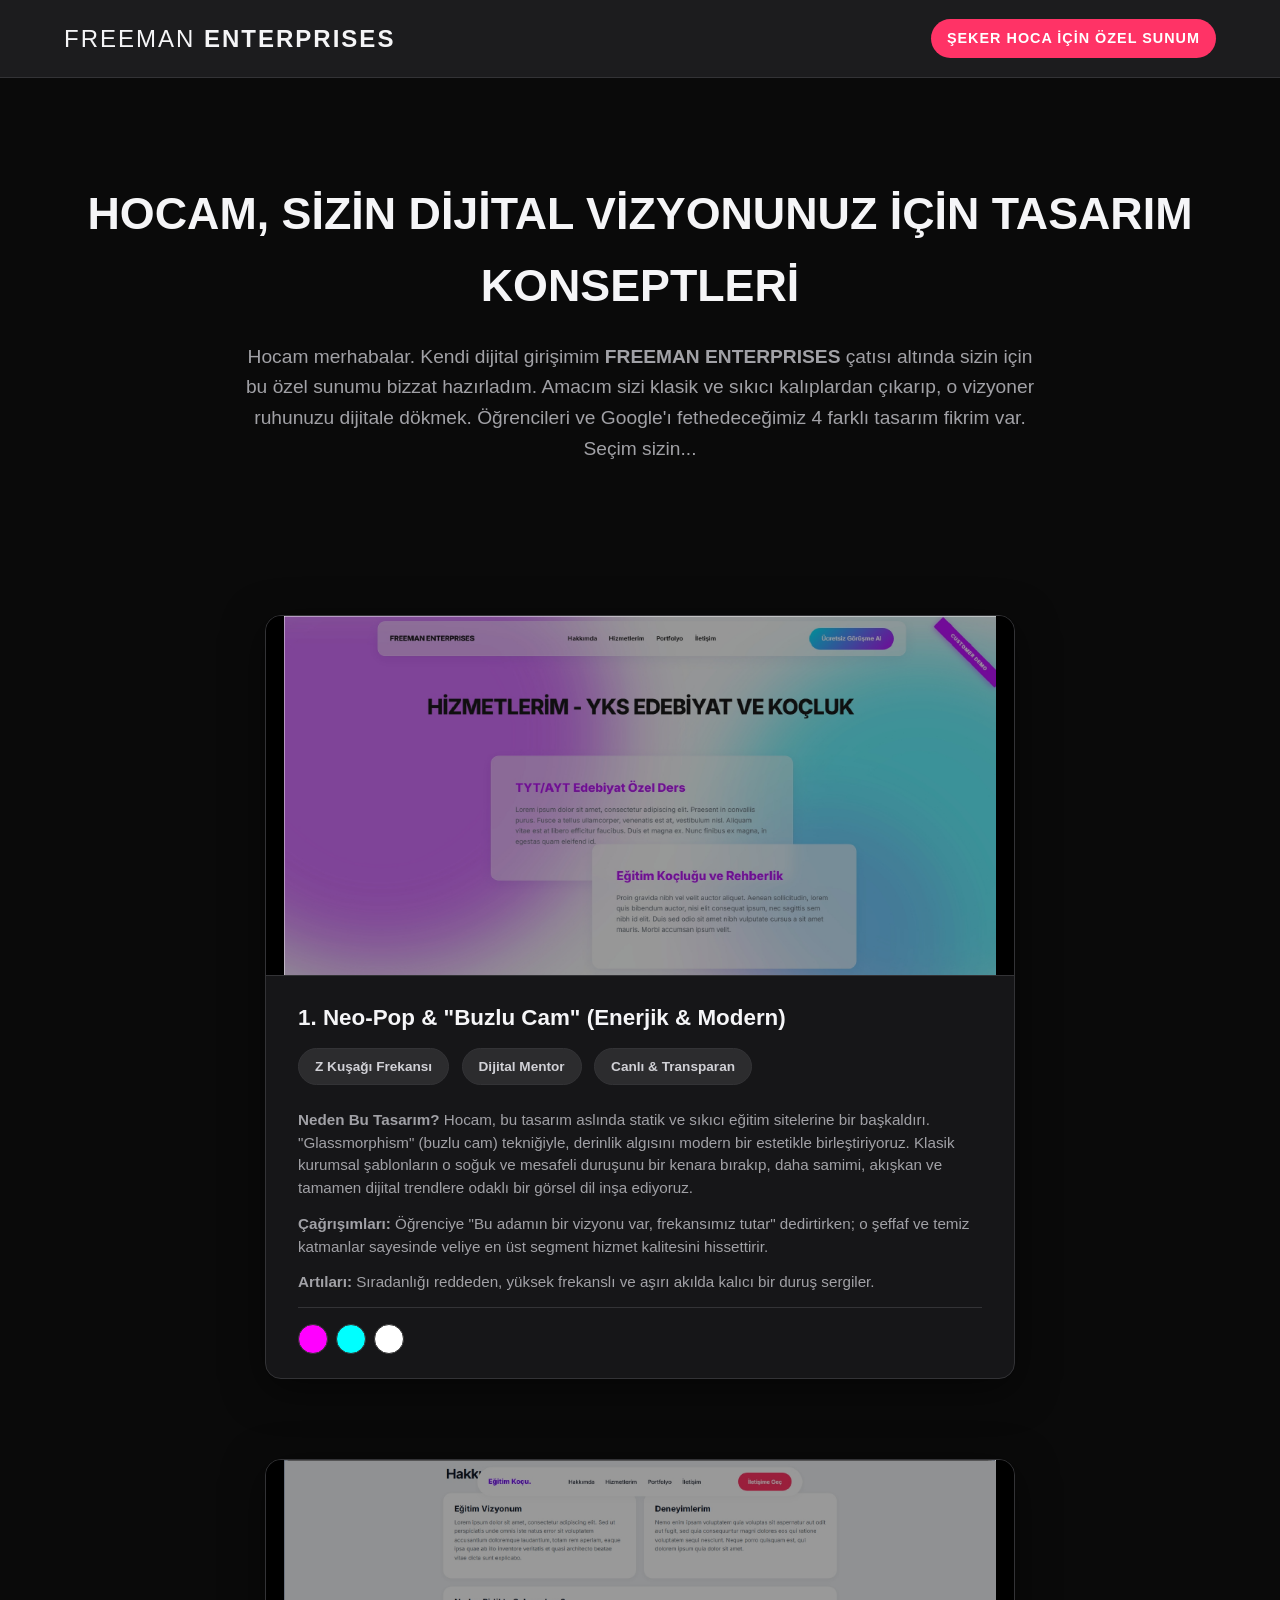
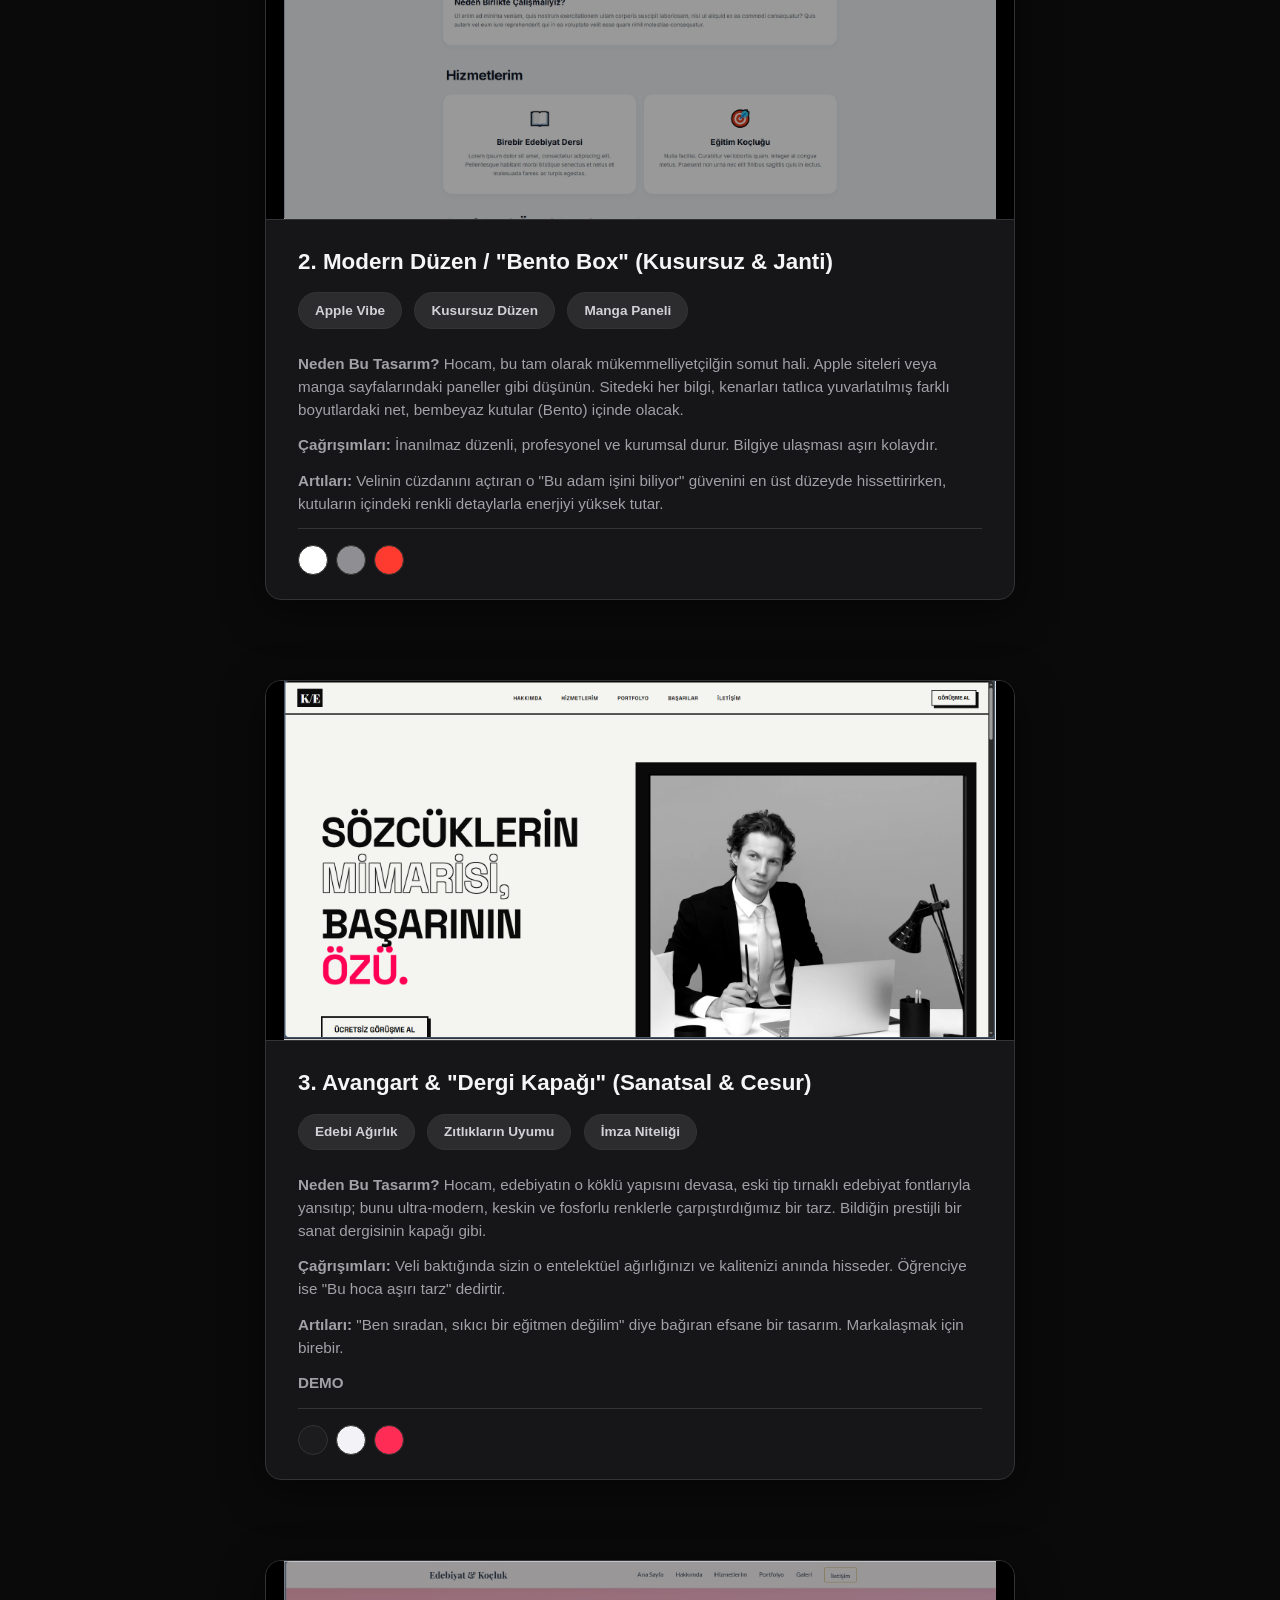
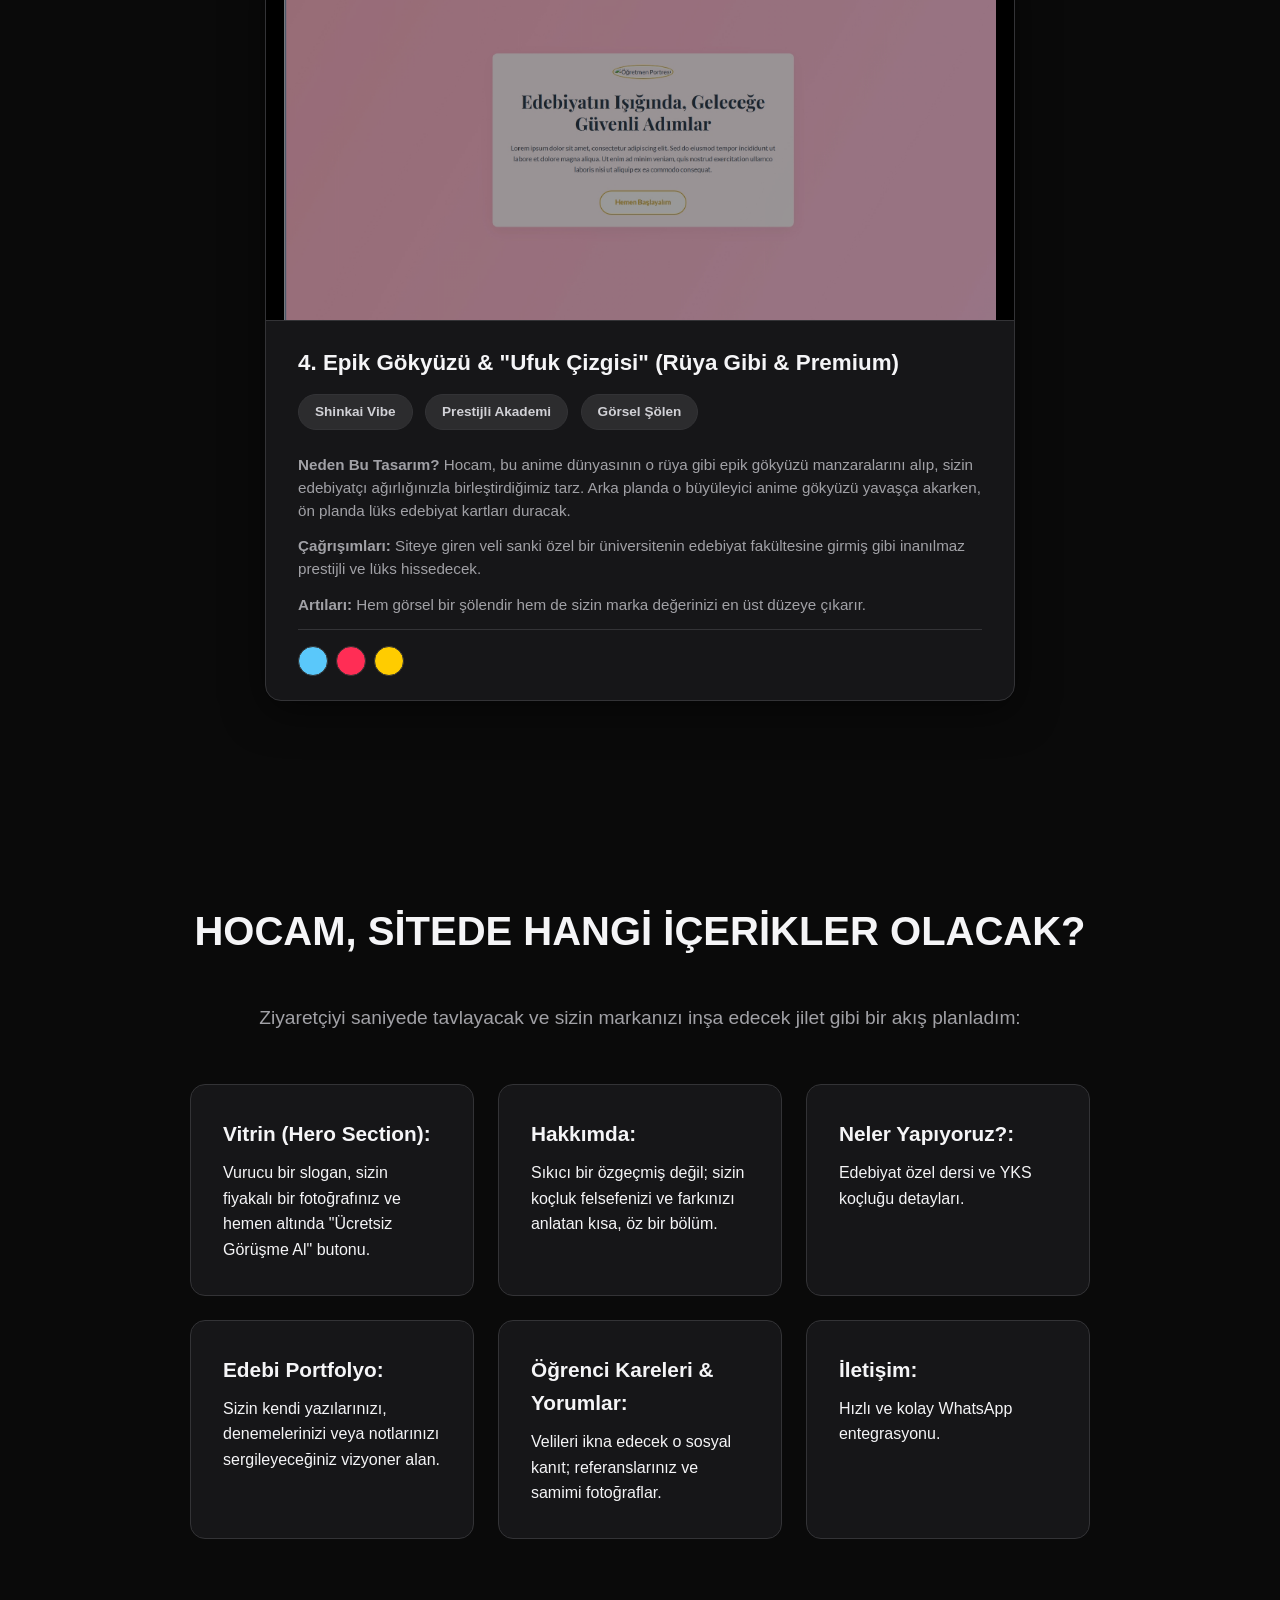
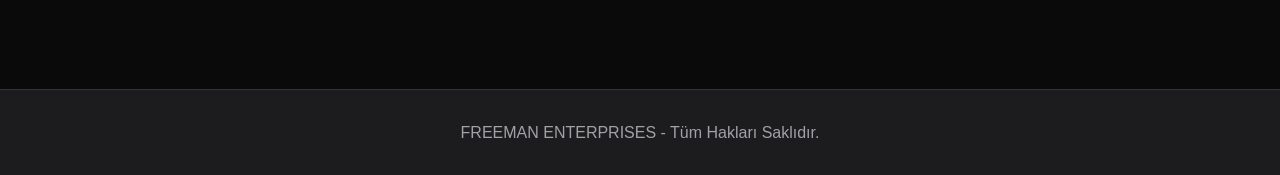
<file: index.html>
<!DOCTYPE html>
<html lang="tr">

<head>
    <meta charset="UTF-8">
    <meta name="viewport" content="width=device-width, initial-scale=1.0">
    <title>YKS Edebiyat & Koçluk - Tasarım Kataloğu | FREEMAN ENTERPRISES</title>
    <link rel="stylesheet" href="style.css">
</head>

<body>

    <header>
        <div class="logo">
            <span>FREEMAN</span> ENTERPRISES
        </div>
        <div class="demo-tag">ŞEKER HOCA İÇİN ÖZEL SUNUM</div>
    </header>

    <section class="hero">
        <div class="hero-content">
            <h1>HOCAM, SİZİN DİJİTAL VİZYONUNUZ İÇİN TASARIM KONSEPTLERİ</h1>
            <p>Hocam merhabalar. Kendi dijital girişimim <strong><a href="https://freemanlol.pages.dev">FREEMAN ENTERPRISES</a></strong> çatısı altında sizin için
                bu özel sunumu bizzat hazırladım. Amacım sizi klasik ve sıkıcı kalıplardan çıkarıp, o vizyoner ruhunuzu
                dijitale dökmek. Öğrencileri ve Google'ı fethedeceğimiz 4 farklı tasarım fikrim var. Seçim sizin...</p>
        </div>
    </section>

    <section class="catalog">

        <div class="card card-neon">
            <div class="card-image">
                <img src="neoglass.png" alt="Neo-Pop Glassmorphism UI Design">
            </div>
            <div class="card-content">
                <h2>1. Neo-Pop & "Buzlu Cam" (Enerjik & Modern)</h2>

                <div class="vibe-tags">
                    <span>Z Kuşağı Frekansı</span>
                    <span>Dijital Mentor</span>
                    <span>Canlı & Transparan</span>
                </div>

                <div class="description">
                    <p><strong>Neden Bu Tasarım?</strong> Hocam, bu tasarım aslında statik ve sıkıcı eğitim sitelerine
                        bir başkaldırı. "Glassmorphism" (buzlu cam) tekniğiyle, derinlik algısını modern bir estetikle
                        birleştiriyoruz. Klasik kurumsal şablonların o soğuk ve mesafeli duruşunu bir kenara bırakıp,
                        daha samimi, akışkan ve tamamen dijital trendlere odaklı bir görsel dil inşa ediyoruz.</p>
                    <p><strong>Çağrışımları:</strong> Öğrenciye "Bu adamın bir vizyonu var, frekansımız tutar"
                        dedirtirken; o şeffaf ve temiz katmanlar sayesinde veliye en üst segment hizmet kalitesini
                        hissettirir.</p>
                    <p><strong>Artıları:</strong> Sıradanlığı reddeden, yüksek frekanslı ve aşırı akılda kalıcı bir
                        duruş sergiler.</p>
                </div>
                <div class="palette">
                    <span class="color p-neon-pink"></span>
                    <span class="color p-neon-blue"></span>
                    <span class="color p-white"></span>
                </div>
            </div>
        </div>

        <div class="card card-bento">
            <div class="card-image">
                <img src="bento.png" alt="Bento Box UI Design">
            </div>
            <div class="card-content">
                <h2>2. Modern Düzen / "Bento Box" (Kusursuz & Janti)</h2>

                <div class="vibe-tags">
                    <span>Apple Vibe</span>
                    <span>Kusursuz Düzen</span>
                    <span>Manga Paneli</span>
                </div>

                <div class="description">
                    <p><strong>Neden Bu Tasarım?</strong> Hocam, bu tam olarak mükemmelliyetçilğin somut hali. Apple
                        siteleri veya manga sayfalarındaki paneller gibi düşünün. Sitedeki her bilgi, kenarları tatlıca
                        yuvarlatılmış farklı boyutlardaki net, bembeyaz kutular (Bento) içinde olacak. </p>
                    <p><strong>Çağrışımları:</strong> İnanılmaz düzenli, profesyonel ve kurumsal durur. Bilgiye ulaşması
                        aşırı kolaydır. </p>
                    <p><strong>Artıları:</strong> Velinin cüzdanını açtıran o "Bu adam işini biliyor" güvenini en üst
                        düzeyde hissettirirken, kutuların içindeki renkli detaylarla enerjiyi yüksek tutar. </p>
                </div>
                <div class="palette">
                    <span class="color p-white"></span>
                    <span class="color p-grey"></span>
                    <span class="color p-accent-red"></span>
                </div>
            </div>
        </div>

        <div class="card card-brutalist">
            <div class="card-image">
                <img src="brutal.png" alt="Typographic Brutalism Web Design">
            </div>
            <div class="card-content">
                <h2>3. Avangart & "Dergi Kapağı" (Sanatsal & Cesur)</h2>

                <div class="vibe-tags">
                    <span>Edebi Ağırlık</span>
                    <span>Zıtlıkların Uyumu</span>
                    <span>İmza Niteliği</span>
                </div>

                <div class="description">
                    <p><strong>Neden Bu Tasarım?</strong> Hocam, edebiyatın o köklü yapısını devasa, eski tip tırnaklı
                        edebiyat fontlarıyla yansıtıp; bunu ultra-modern, keskin ve fosforlu renklerle çarpıştırdığımız
                        bir tarz. Bildiğin prestijli bir sanat dergisinin kapağı gibi. </p>
                    <p><strong>Çağrışımları:</strong> Veli baktığında sizin o entelektüel ağırlığınızı ve kalitenizi
                        anında hisseder. Öğrenciye ise "Bu hoca aşırı tarz" dedirtir. </p>
                    <p><strong>Artıları:</strong> "Ben sıradan, sıkıcı bir eğitmen değilim" diye bağıran efsane bir
                        tasarım. Markalaşmak için birebir. </p>
                        <p><strong><a style="text-decoration: none;" href="./brutalist/">DEMO</a></strong></p>
                </div>
                <div class="palette">
                    <span class="color p-ink-black"></span>
                    <span class="color p-paper-white"></span>
                    <span class="color p-acid-pink"></span>
                </div>
            </div>
        </div>

        <div class="card card-sky">
            <div class="card-image">
                <img src="anime.png" alt="Makoto Shinkai Sky Background UI">
            </div>
            <div class="card-content">
                <h2>4. Epik Gökyüzü & "Ufuk Çizgisi" (Rüya Gibi & Premium)</h2>

                <div class="vibe-tags">
                    <span>Shinkai Vibe</span>
                    <span>Prestijli Akademi</span>
                    <span>Görsel Şölen</span>
                </div>

                <div class="description">
                    <p><strong>Neden Bu Tasarım?</strong> Hocam, bu anime dünyasının o rüya gibi epik gökyüzü
                        manzaralarını alıp, sizin edebiyatçı ağırlığınızla birleştirdiğimiz tarz. Arka planda o
                        büyüleyici anime gökyüzü yavaşça akarken, ön planda lüks edebiyat kartları duracak. </p>
                    <p><strong>Çağrışımları:</strong> Siteye giren veli sanki özel bir üniversitenin edebiyat
                        fakültesine girmiş gibi inanılmaz prestijli ve lüks hissedecek. </p>
                    <p><strong>Artıları:</strong> Hem görsel bir şölendir hem de sizin marka değerinizi en üst düzeye
                        çıkarır. </p>
                </div>
                <div class="palette">
                    <span class="color p-sky-blue"></span>
                    <span class="color p-sunset-pink"></span>
                    <span class="color p-accent-gold"></span>
                </div>
            </div>
        </div>

    </section>

    <section class="content-breakdown">
        <div class="content-wrapper">
            <h2>HOCAM, SİTEDE HANGİ İÇERİKLER OLACAK?</h2>
            <p>Ziyaretçiyi saniyede tavlayacak ve sizin markanızı inşa edecek jilet gibi bir akış planladım:</p>
            <ul>
                <li><strong>Vitrin (Hero Section):</strong> Vurucu bir slogan, sizin fiyakalı bir fotoğrafınız ve hemen
                    altında "Ücretsiz Görüşme Al" butonu.</li>
                <li><strong>Hakkımda:</strong> Sıkıcı bir özgeçmiş değil; sizin koçluk felsefenizi ve farkınızı anlatan
                    kısa, öz bir bölüm.</li>
                <li><strong>Neler Yapıyoruz?:</strong> Edebiyat özel dersi ve YKS koçluğu detayları.</li>
                <li><strong>Edebi Portfolyo:</strong> Sizin kendi yazılarınızı, denemelerinizi veya notlarınızı
                    sergileyeceğiniz vizyoner alan.</li>
                <li><strong>Öğrenci Kareleri & Yorumlar:</strong> Velileri ikna edecek o sosyal kanıt; referanslarınız
                    ve samimi fotoğraflar.</li>
                <li><strong>İletişim:</strong> Hızlı ve kolay WhatsApp entegrasyonu.</li>
            </ul>
        </div>
    </section>

    <footer>
        <p>FREEMAN ENTERPRISES - Tüm Hakları Saklıdır.</p>
    </footer>

</body>

</html>
</file>
<file: style.css>
/* =========================================
   DARK PREMIUM TEMA - FREEMAN ENTERPRISES 
   ========================================= */
:root {
    --bg-main: #0a0a0a; /* En arka plan - Simsiyah */
    --bg-card: #161618; /* Kart arka planları - Lüks koyu gri */
    --text-dark: #f5f5f7; /* Ana metinler - Kirli beyaz (Göz yormaz) */
    --text-muted: #a1a1a6; /* Açıklama metinleri - Metalik gri */
    --accent-red: #ff3366; /* Neon dokunuş (Demo butonu için) */
    --freeman-blue: #1c1c1e; /* Header ve Footer için derin ton */
    --tag-bg: #2c2c2e; /* Etiket arka planları */
    --border-color: #333336; /* İnce jilet çizgiler için */
}

* {
    margin: 0;
    padding: 0;
    box-shadow: none;
    box-sizing: border-box;
}

img {
    max-width: 100%;
    height: auto;
}

body {
    font-family: 'Segoe UI', Tahoma, Geneva, Verdana, sans-serif;
    background-color: var(--bg-main);
    color: var(--text-dark);
    line-height: 1.6;
}

/* Üst Bar (Header) */
header {
    background-color: var(--freeman-blue);
    color: var(--text-dark);
    padding: 1.2rem 5%;
    display: flex;
    justify-content: space-between;
    align-items: center;
    position: sticky;
    top: 0;
    z-index: 1000;
    border-bottom: 1px solid var(--border-color);
}

header .logo {
    font-size: 1.5rem;
    font-weight: bold;
    letter-spacing: 2px;
}

header .logo span {
    font-weight: 300; 
}

header .demo-tag {
    background-color: var(--accent-red);
    color: white;
    padding: 0.5rem 1rem;
    font-size: 0.9rem;
    font-weight: bold;
    border-radius: 50px;
    letter-spacing: 1px;
}

/* Hero Section */
.hero {
    background-color: var(--bg-main);
    padding: 100px 5%;
    text-align: center;
}

.hero-content h1 {
    font-size: 2.8rem;
    color: var(--text-dark);
    margin-bottom: 20px;
}

.hero-content p {
    font-size: 1.2rem;
    color: var(--text-muted);
    max-width: 800px;
    margin: 0 auto;
}

/* Konsept Kartları Bölümü */
.catalog {
    padding: 50px 5%;
    display: flex;
    flex-wrap: wrap;
    gap: 2rem;
    justify-content: center;
}

.card {
    background: var(--bg-card);
    border-radius: 16px; 
    border: 1px solid var(--border-color); /* Lüks hissiyat için ince çerçeve */
    overflow: hidden;
    box-shadow: 0 10px 40px rgba(0,0,0,0.5); /* Siyah temada daha derin gölge */
    width: 100%;
    max-width: 750px; 
    margin: 0 auto 3rem auto;
    display: flex;
    flex-direction: column; 
    transition: transform 0.3s ease, border-color 0.3s ease;
}

.card:hover {
    transform: translateY(-5px);
    border-color: #555; /* Üzerine gelince çerçeve parlasın */
}

/* Resim Alanı */
.card-image {
    width: 100%; 
    max-height: 360px; 
    background-color: #000; /* Resimlerin arkası tam siyah olsun */
    border-bottom: 1px solid var(--border-color);
    display: flex;
    justify-content: center;
    align-items: center;
    overflow: hidden;
}

.card-image img {
    width: 100%;
    height: 100%;
    max-height: 360px;
    display: block;
    object-fit: contain; 
}

/* İçerik / Yazı Alanı */
.card-content {
    width: 100%;
    padding: 1.5rem 2rem; 
    display: flex;
    flex-direction: column;
}

.card-content h2 {
    font-size: 1.4rem; 
    margin-bottom: 0.8rem;
    color: var(--text-dark);
}

.vibe-tags {
    margin-bottom: 1rem;
}

.vibe-tags span {
    background-color: var(--tag-bg);
    color: #d1d1d6;
    padding: 0.4rem 1rem;
    border-radius: 50px;
    font-size: 0.85rem;
    font-weight: 600;
    margin-right: 0.5rem;
    display: inline-block;
    margin-bottom: 0.5rem;
    border: 1px solid var(--border-color);
}

.description p {
    font-size: 0.95rem; 
    line-height: 1.5; 
    margin-bottom: 0.8rem;
    color: var(--text-muted);
}

.palette {
    display: flex;
    gap: 0.5rem;
    margin-top: auto;
    border-top: 1px solid var(--border-color);
    padding-top: 1rem; 
}

.color {
    width: 30px;
    height: 30px;
    border-radius: 50%;
    border: 1px solid #333; /* Siyah temada renklerin etrafındaki çizgi */
}

/* Renk Paleti Detayları */
.p-neon-pink { background-color: #ff00ff; }
.p-neon-blue { background-color: #00ffff; }
.p-white { background-color: #ffffff; }

.p-grey { background-color: #8e8e93; }
.p-accent-red { background-color: #ff3b30; }

.p-ink-black { background-color: #1c1c1e; }
.p-paper-white { background-color: #f2f2f7; }
.p-acid-pink { background-color: #ff2d55; }

.p-sky-blue { background-color: #5ac8fa; }
.p-sunset-pink { background-color: #ff2d55; }
.p-accent-gold { background-color: #ffcc00; }

/* Site İçeriği Bölümü */
.content-breakdown {
    background-color: var(--bg-main);
    padding: 100px 5%;
}

.content-wrapper {
    max-width: 900px;
    margin: 0 auto;
}

.content-breakdown h2 {
    font-size: 2.5rem;
    text-align: center;
    color: var(--text-dark);
    margin-bottom: 40px;
}

.content-breakdown p {
    font-size: 1.2rem;
    text-align: center;
    color: var(--text-muted);
    margin-bottom: 50px;
}

.content-breakdown ul {
    list-style: none;
    display: flex;
    flex-wrap: wrap;
    gap: 1.5rem;
}

.content-breakdown li {
    background-color: var(--bg-card);
    width: calc(33.33% - 1rem);
    padding: 2rem;
    border-radius: 15px;
    border: 1px solid var(--border-color);
    transition: transform 0.3s ease;
}

.content-breakdown li:hover {
    transform: translateY(-3px);
    border-color: #555;
}

.content-breakdown li strong {
    font-size: 1.3rem;
    color: var(--text-dark);
    display: block;
    margin-bottom: 10px;
}

/* Footer */
footer {
    background-color: var(--freeman-blue);
    color: var(--text-muted);
    text-align: center;
    padding: 30px 5%;
    margin-top: 50px;
    border-top: 1px solid var(--border-color);
}

/* ==========================================================
   MOBİL VE TABLET UYUMLULUK RESETERİ (RESPONSIVE RULES)
   ========================================================== */
@media (max-width: 768px) {
    body {
        font-size: 14px;
    }

    header {
        flex-direction: column;
        gap: 1rem;
        padding: 1rem 5%;
        text-align: center;
    }

    header .logo {
        font-size: 1.3rem;
    }

    .hero {
        padding: 60px 5%;
    }

    .hero-content h1 {
        font-size: 2rem; 
    }

    .hero-content p {
        font-size: 1.1rem;
    }

    .catalog {
        padding: 30px 5%;
    }

    .card {
        border-radius: 12px; 
        margin-bottom: 1.5rem;
    }

   .card-image {
        max-height: 250px;
    }
    
    .card-image img {
        max-height: 250px;
    }

    .card-content {
        padding: 1.5rem;
    }

    .card-content h2 {
        font-size: 1.3rem; 
    }

    .vibe-tags {
        display: flex;
        flex-wrap: wrap; 
        gap: 0.25rem; 
    }

    .vibe-tags span {
        margin-right: 0;
        margin-bottom: 0.5rem;
    }

    .content-breakdown ul {
        flex-direction: column;
        gap: 1rem;
    }

    .content-breakdown li {
        width: 100%;
        padding: 1.5rem;
        border-radius: 10px;
    }

    .content-breakdown li strong {
        font-size: 1.2rem;
    }
}
a {
    text-decoration: none;  /* Alt çizgiyi siler */
    color: inherit;         /* Mavi yerine bulunduğu yerin rengini alır */
    cursor: pointer;        /* El işaretinin çıkmasını garantiye alır */
}

a:hover {
    text-decoration: underline; /* Üzerine gelince altı çizilir */
    opacity: 0.8;               /* Hafif şeffaflaşarak tıklandığı hissini verir */
    color: red;
}
</file>
